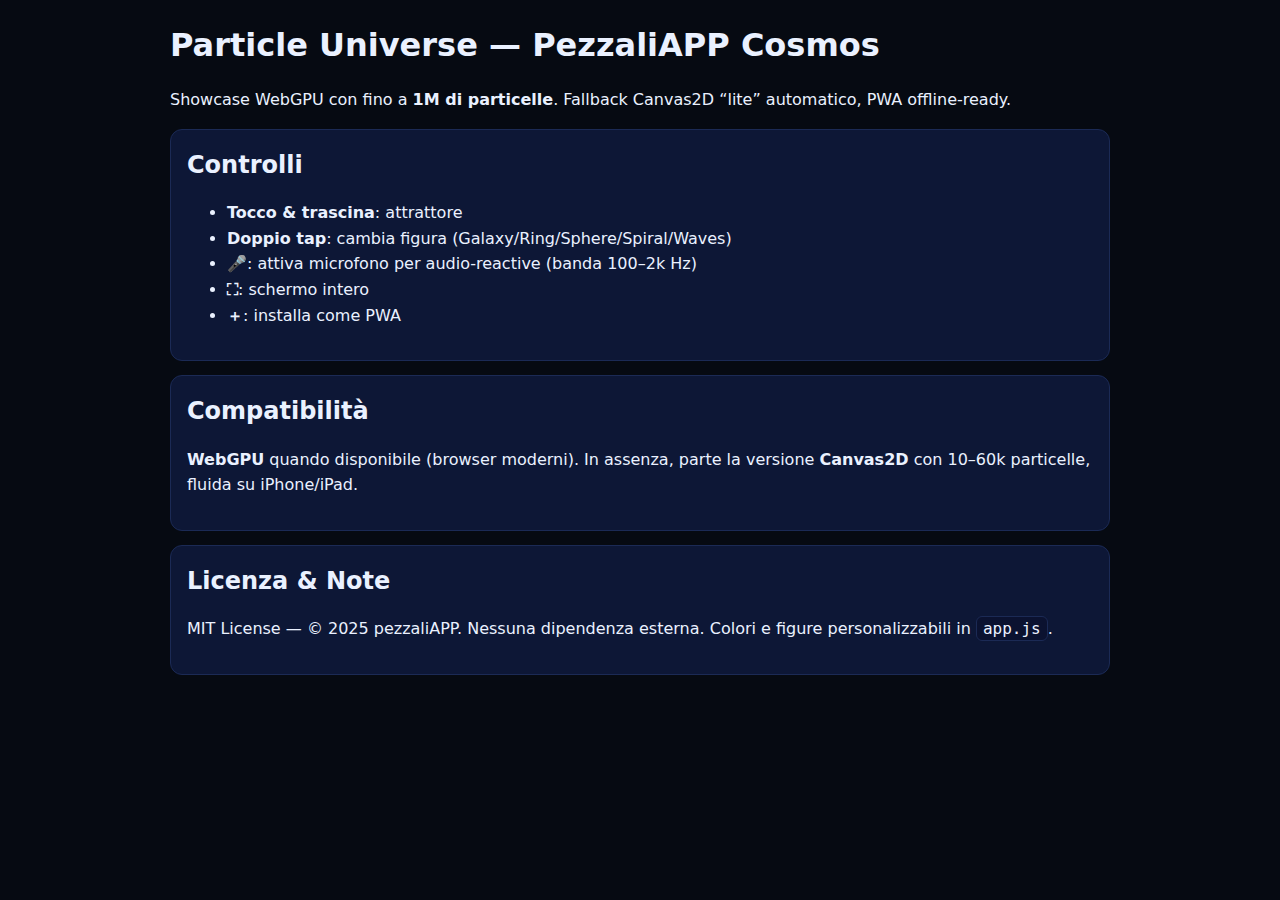
<file: readme.html>
<!doctype html>
<html lang="it">
<head>
<meta charset="utf-8">
<meta name="viewport" content="width=device-width,initial-scale=1">
<title>Particle Universe — Readme</title>
<style>
  body{margin:0;font:16px/1.6 system-ui,-apple-system,Segoe UI,Roboto,Arial;background:#060a12;color:#eaf1ff}
  main{max-width:940px;margin:0 auto;padding:20px}
  section{background:#0d1736;border:1px solid #1b2a55;border-radius:12px;padding:16px;margin:14px 0}
  a{color:#2dd4bf}
  code{background:#0b1230;border:1px solid #1b2a55;border-radius:6px;padding:2px 6px}
  h1,h2{margin:0 0 10px}
</style>
</head>
<body>
<main>
  <h1>Particle Universe — PezzaliAPP Cosmos</h1>
  <p>Showcase WebGPU con fino a <b>1M di particelle</b>. Fallback Canvas2D “lite” automatico, PWA offline-ready.</p>
  <section>
    <h2>Controlli</h2>
    <ul>
      <li><b>Tocco &amp; trascina</b>: attrattore</li>
      <li><b>Doppio tap</b>: cambia figura (Galaxy/Ring/Sphere/Spiral/Waves)</li>
      <li><b>🎤</b>: attiva microfono per audio-reactive (banda 100–2k Hz)</li>
      <li><b>⛶</b>: schermo intero</li>
      <li><b>＋</b>: installa come PWA</li>
    </ul>
  </section>
  <section>
    <h2>Compatibilità</h2>
    <p><b>WebGPU</b> quando disponibile (browser moderni). In assenza, parte la versione <b>Canvas2D</b> con 10–60k particelle, fluida su iPhone/iPad.</p>
  </section>
  <section>
    <h2>Licenza &amp; Note</h2>
    <p>MIT License — © 2025 pezzaliAPP. Nessuna dipendenza esterna. Colori e figure personalizzabili in <code>app.js</code>.</p>
  </section>
</main>
</body>
</html>
</file>
